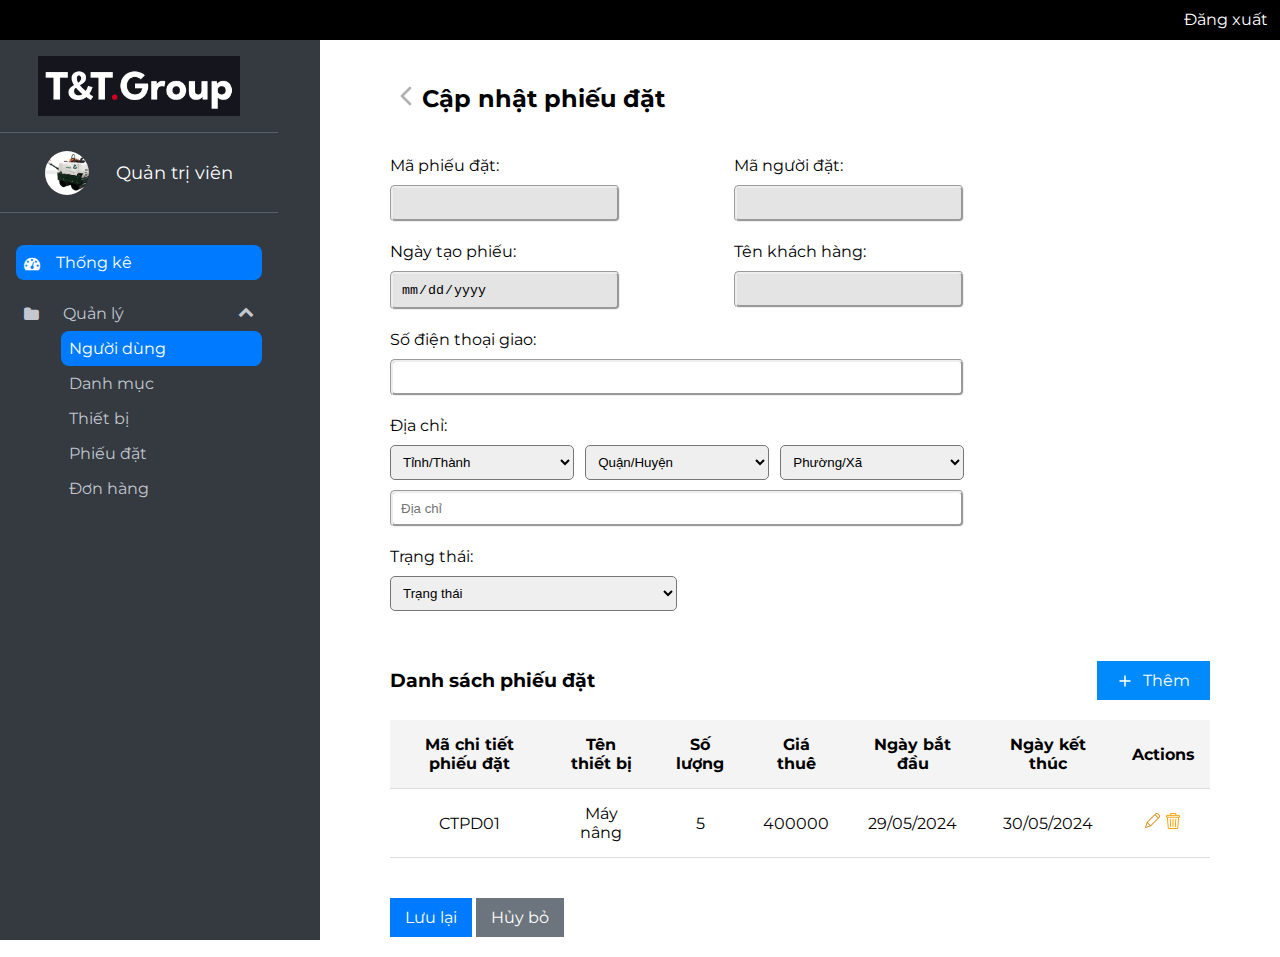
<file: views/capnhatphieudat.html>
<!DOCTYPE html>
<html lang="en">
<head>
    <meta charset="UTF-8">
    <meta name="viewport" content="width=device-width, initial-scale=1.0">
    <title>Equipment List</title>
    <link rel="stylesheet" href="/styles/styles.css">
    <link rel="stylesheet" href="/styles/global.css">
    <link rel="stylesheet" href="/styles/admin_sidebar.css">
    <link rel="stylesheet" href="/styles/dashboard.css">
    <link rel="stylesheet" href="/images/font-awesome-4.7.0/css/font-awesome.min.css">
</head>
<body>
    <header>
        <a>Đăng xuất</a>
    </header>

    <div class="wrapper">
        <aside class="sidebar">
            <div class="sidebar_inner">
                <div class="flex sidebar_logo" href="/"><img height="60px" src="/images/logo1.png" alt=""></div>
                <div class="sidebar_account flex gap--medium">
                    <img src="/images/vidu.png" alt="" width="50px">
                    <span>Quản trị viên</span>
                </div>
    
                <div class="sidebar_actions">
                    <a href="#" class="sidebar_link active">
                        <i class="fa fa-tachometer" aria-hidden="true"></i>
                        Thống kê
                    </a>
                    <div class="sidebar_link_group_container">
                        <p href="#" class="sidebar_link sidebar_link_group_label">
                            <span class="flex gap--medium">
                                <i class="fa fa-folder" aria-hidden="true"></i>
                                Quản lý
                            </span>
                            <i class="dropdown_icon fa fa-chevron-down" aria-hidden="true"></i>
                        </p>
                        <div class="sidebar_link_group">
                            <a class="sidebar_link active" href="#">Người dùng</a>
                            <a class="sidebar_link" href="#">Danh mục</a>
                            <a class="sidebar_link" href="#">Thiết bị</a>
                            <a class="sidebar_link" href="#">Phiếu đặt</a>
                            <a class="sidebar_link" href="#">Đơn hàng</a>
                        </div>
                    </div>
                    
                </div>
            </div>
        </aside>
    
        <div class="main_content">
            <div class="form-container">
                <div class="title">
                    <a><img src="/images/left.png"></a>
                    <h2>Cập nhật phiếu đặt</h2>
                </div>
                
                <form>
                    <div class="form-group inline">
                        <div class="half-width hidden">
                            <label for="ma-phieu-dat">Mã phiếu đặt:</label>
                            <input type="text" id="ma-phieu-dat" name="ma-phieu-dat" readonly>
                        </div>
                        <div class="half-width hidden">
                            <label for="ma-nguoi-dat">Mã người đặt:</label>
                            <input type="text" id="ma-nguoi-dat" name="ma-nguoi-dat" readonly>
                        </div>
                    </div>
                    <div class="form-group inline">
                        <div class="half-width hidden">
                            <label for="ngay-tao">Ngày tạo phiếu:</label>
                            <input type="date" id="ngay-tao" name="ngay-tao" readonly>
                        </div>
                        <div class="half-width hidden">
                            <label for="ten-khach-hang">Tên khách hàng:</label>
                            <input type="text" id="ten-khach-hang" name="ten-khach-hang" readonly>
                        </div>
                    </div>
                    <div class="form-group">
                        <label for="so-dien-thoai">Số điện thoại giao:</label>
                        <input type="text" id="so-dien-thoai" name="so-dien-thoai">
                    </div>
                    <div class="form-group">
                        <label>Địa chỉ:</label>
                        <div class="address-group">
                            <select id="tinh-thanh" name="tinh-thanh">
                                <option value="">Tỉnh/Thành</option>
                                <option value="Đà Nẵng">Đà Nẵng</option>
                            </select>
                            <select id="quan-huyen" name="quan-huyen">
                                <option value="">Quận/Huyện</option>
                                <option value="Hải Châu">Hải Châu</option>
                            </select>
                            <select id="phuong-xa" name="phuong-xa">
                                <option value="">Phường/Xã</option>
                                <option value="Thanh Bình">Thanh Bình</option>
                            </select>
                        </div>
                        <input type="text" id="dia-chi" name="dia-chi" placeholder="Địa chỉ">
                    </div>
                    <div class="form-group">
                        <label for="trang-thai">Trạng thái:</label>
                        <select id="trang-thai" name="trang-thai">
                            <option value="">Trạng thái</option>
                            <option value="">Đang chờ xác nhận</option>
                            <option value="">Đã xác nhận</option>
                        </select>
                    </div>
                    <div class="device-info">
                        <div class="title-and-actions" style="margin-top: 50px;">
                            <h3>Danh sách phiếu đặt</h3>
                            <div class="actions">
                                <a class="add-btn">
                                    <img src="/images/add.png" class="icon">
                                    <span>Thêm</span>
                                </a>
                            </div>
                        </div>
                        <table>
                            <thead>
                                <tr>
                                    <th>Mã chi tiết phiếu đặt</th>
                                    <th>Tên thiết bị</th>
                                    <th>Số lượng</th>
                                    <th>Giá thuê</th>
                                    <th>Ngày bắt đầu</th>
                                    <th>Ngày kết thúc</th>
                                    <th>Actions</th>
                                </tr>
                            </thead>
                            <tbody>
                                <tr>
                                    <td>CTPD01</td>
                                    <td>Máy nâng</td>
                                    <td>5</td>
                                    <td>400000</td>
                                    <td>29/05/2024</td>
                                    <td>30/05/2024</td>
                                    <td>
                                        <button class="edit-btn">
                                            <img src="/images/pen.png">
                                        </button>
                                        <button class="delete-btn">
                                            <img src="/images/bin.png">
                                        </button>
                                    </td>
                                </tr>
                            </tbody>
                        </table>
                    </div>
                    <div class="form-actions">
                        <button type="submit" class="btn-primary">Lưu lại</button>
                        <button type="button" class="btn-secondary">Hủy bỏ</button>
                        
                    </div>
                </form>
            </div>
        </div>
    </div>
    <script src="/js/admin_sidebar.js"></script>
</body>
</html>
</file>
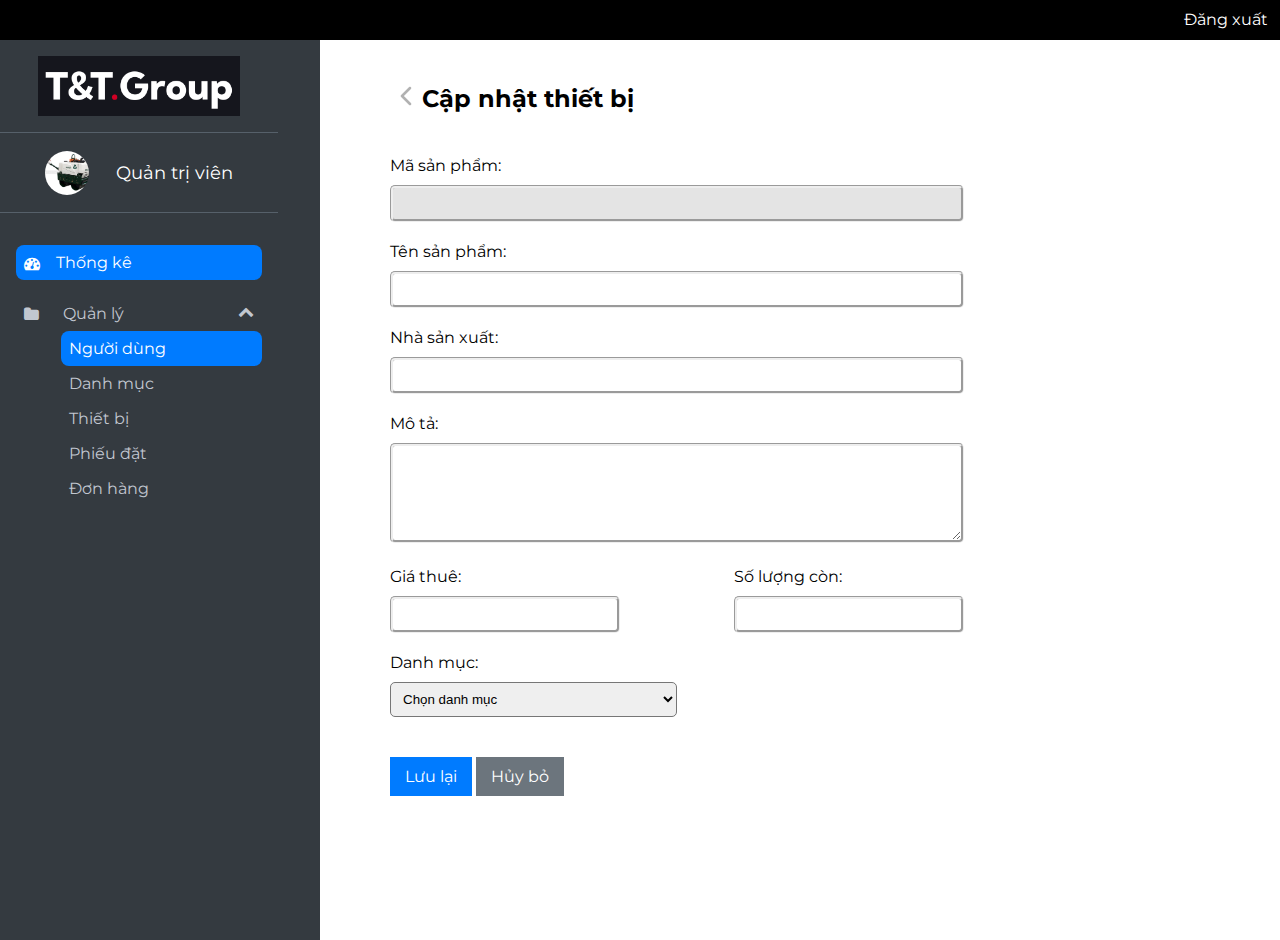
<file: views/capnhatthietbi.html>
<!DOCTYPE html>
<html lang="en">
<head>
    <meta charset="UTF-8">
    <meta name="viewport" content="width=device-width, initial-scale=1.0">
    <title>Equipment List</title>
    <link rel="stylesheet" href="/styles/styles.css">
    <link rel="stylesheet" href="/styles/global.css">
    <link rel="stylesheet" href="/styles/admin_sidebar.css">
    <link rel="stylesheet" href="/styles/dashboard.css">
    <link rel="stylesheet" href="/images/font-awesome-4.7.0/css/font-awesome.min.css">
</head>
<body>
    <header>
        <a>Đăng xuất</a>
    </header>

    <div class="wrapper">
        <aside class="sidebar">
            <div class="sidebar_inner">
                <div class="flex sidebar_logo" href="/"><img height="60px" src="/images/logo1.png" alt=""></div>
                <div class="sidebar_account flex gap--medium">
                    <img src="/images/vidu.png" alt="" width="50px">
                    <span>Quản trị viên</span>
                </div>
    
                <div class="sidebar_actions">
                    <a href="#" class="sidebar_link active">
                        <i class="fa fa-tachometer" aria-hidden="true"></i>
                        Thống kê
                    </a>
                    <div class="sidebar_link_group_container">
                        <p href="#" class="sidebar_link sidebar_link_group_label">
                            <span class="flex gap--medium">
                                <i class="fa fa-folder" aria-hidden="true"></i>
                                Quản lý
                            </span>
                            <i class="dropdown_icon fa fa-chevron-down" aria-hidden="true"></i>
                        </p>
                        <div class="sidebar_link_group">
                            <a class="sidebar_link active" href="#">Người dùng</a>
                            <a class="sidebar_link" href="#">Danh mục</a>
                            <a class="sidebar_link" href="#">Thiết bị</a>
                            <a class="sidebar_link" href="#">Phiếu đặt</a>
                            <a class="sidebar_link" href="#">Đơn hàng</a>
                        </div>
                    </div>
                    
                </div>
            </div>
        </aside>
    
        <div class="main_content">
            <div class="form-container">
                <div class="title">
                    <a><img src="/images/left.png"></a>
                    <h2>Cập nhật thiết bị</h2>
                </div>
                
                <form>
                    <div class="form-group hidden">
                        <label for="ma-san-pham">Mã sản phẩm:</label>
                        <input type="text" id="ma-san-pham" name="ma-san-pham" readonly>
                    </div>
                    <div class="form-group">
                        <label for="ten-san-pham">Tên sản phẩm:</label>
                        <input type="text" id="ten-san-pham" name="ten-san-pham">
                    </div>
                    <div class="form-group">
                        <label for="nha-san-xuat">Nhà sản xuất:</label>
                        <input type="text" id="nha-san-xuat" name="nha-san-xuat">
                    </div>
                    <div class="form-group">
                        <label for="mo-ta">Mô tả:</label>
                        <textarea id="mo-ta" name="mo-ta"></textarea>
                    </div>
                    <div class="form-group inline">
                        <div class="half-width">
                            <label for="gia-thue">Giá thuê:</label>
                            <input type="number" id="gia-thue" name="gia-thue">
                        </div>
                        <div class="half-width">
                            <label for="so-luong-con">Số lượng còn:</label>
                            <input type="number" id="so-luong-con" name="so-luong-con">
                        </div>
                    </div>
                    <div class="form-group">
                        <label for="danh-muc">Danh mục:</label>
                        <select id="danh-muc" name="danh-muc">
                            <option value="">Chọn danh mục</option>

                        </select>
                    </div>
                    <div class="form-actions">
                        <button type="submit" class="btn-primary">Lưu lại</button>
                        <button type="button" class="btn-secondary">Hủy bỏ</button>
                        
                    </div>
                </form>
            </div>
        </div>
    </div>
    <script src="/js/admin_sidebar.js"></script>
</body>
</html>
</file>
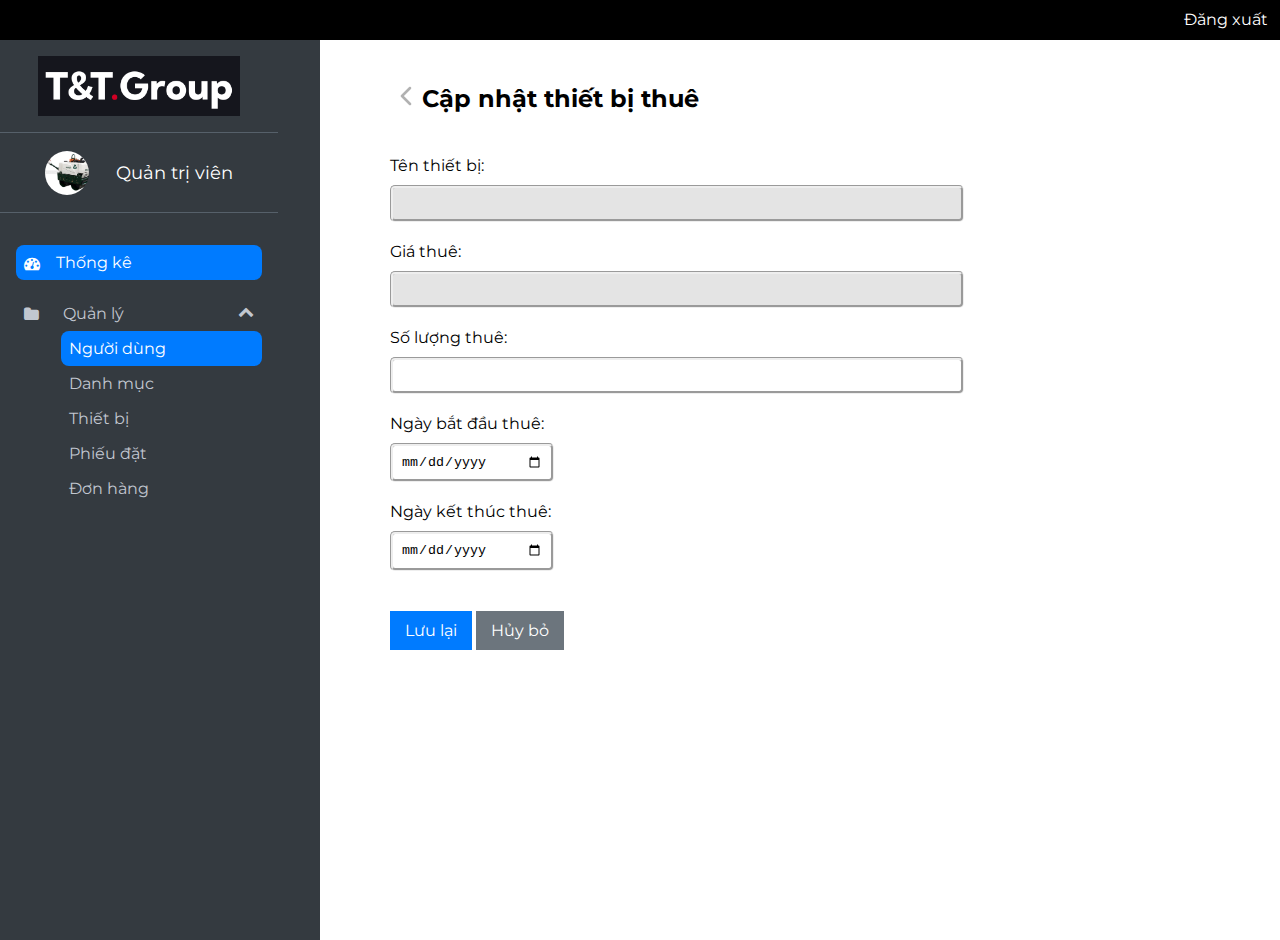
<file: views/capnhatthietbithue.html>
<!DOCTYPE html>
<html lang="en">
<head>
    <meta charset="UTF-8">
    <meta name="viewport" content="width=device-width, initial-scale=1.0">
    <title>Equipment List</title>
    <link rel="stylesheet" href="/styles/styles.css">
    <link rel="stylesheet" href="/styles/global.css">
    <link rel="stylesheet" href="/styles/admin_sidebar.css">
    <link rel="stylesheet" href="/styles/dashboard.css">
    <link rel="stylesheet" href="/images/font-awesome-4.7.0/css/font-awesome.min.css">
</head>
<body>
    <header>
        <a>Đăng xuất</a>
    </header>

    <div class="wrapper">
        <aside class="sidebar">
            <div class="sidebar_inner">
                <div class="flex sidebar_logo" href="/"><img height="60px" src="/images/logo1.png" alt=""></div>
                <div class="sidebar_account flex gap--medium">
                    <img src="/images/vidu.png" alt="" width="50px">
                    <span>Quản trị viên</span>
                </div>
    
                <div class="sidebar_actions">
                    <a href="#" class="sidebar_link active">
                        <i class="fa fa-tachometer" aria-hidden="true"></i>
                        Thống kê
                    </a>
                    <div class="sidebar_link_group_container">
                        <p href="#" class="sidebar_link sidebar_link_group_label">
                            <span class="flex gap--medium">
                                <i class="fa fa-folder" aria-hidden="true"></i>
                                Quản lý
                            </span>
                            <i class="dropdown_icon fa fa-chevron-down" aria-hidden="true"></i>
                        </p>
                        <div class="sidebar_link_group">
                            <a class="sidebar_link active" href="#">Người dùng</a>
                            <a class="sidebar_link" href="#">Danh mục</a>
                            <a class="sidebar_link" href="#">Thiết bị</a>
                            <a class="sidebar_link" href="#">Phiếu đặt</a>
                            <a class="sidebar_link" href="#">Đơn hàng</a>
                        </div>
                    </div>
                    
                </div>
            </div>
        </aside>
    
        <div class="main_content">
            <div class="form-container">
                <div class="title">
                    <a><img src="/images/left.png"></a>
                    <h2>Cập nhật thiết bị thuê</h2>
                </div>
                
                <form>
                    <div class="form-group hidden">
                        <label for="ten-thiet-bi">Tên thiết bị:</label>
                        <input id="ten-thiet-bi" name="ten-thiet-bi" readonly>
                    </div>
                    <div class="form-group hidden">
                        <label for="gia-thue">Giá thuê:</label>
                        <input type="number" id="gia-thue" name="gia-thue" readonly>
                    </div>
                    <div class="form-group">
                        <label for="so-luong">Số lượng thuê:</label>
                        <input type="number" id="so-luong" name="so-luong">
                    </div>
                    <div class="form-group" style="width: 20%;">
                        <label for="ngay-bat-dau">Ngày bắt đầu thuê:</label>
                        <input type="date" id="ngay-bat-dau" name="ngay-bat-dau">
                    </div>
                    <div class="form-group" style="width: 20%;">
                        <label for="ngay-ket-thuc">Ngày kết thúc thuê:</label>
                        <input type="date" id="ngay-ket-thuc" name="ngay-ket-thuc">
                    </div>
                    <div class="form-actions">
                        <button type="submit" class="btn-primary">Lưu lại</button>
                        <button type="button" class="btn-secondary">Hủy bỏ</button>
                        
                    </div>
                </form>
            </div>
        </div>
    </div>
    <script src="/js/admin_sidebar.js"></script>
</body>
</html>
</file>
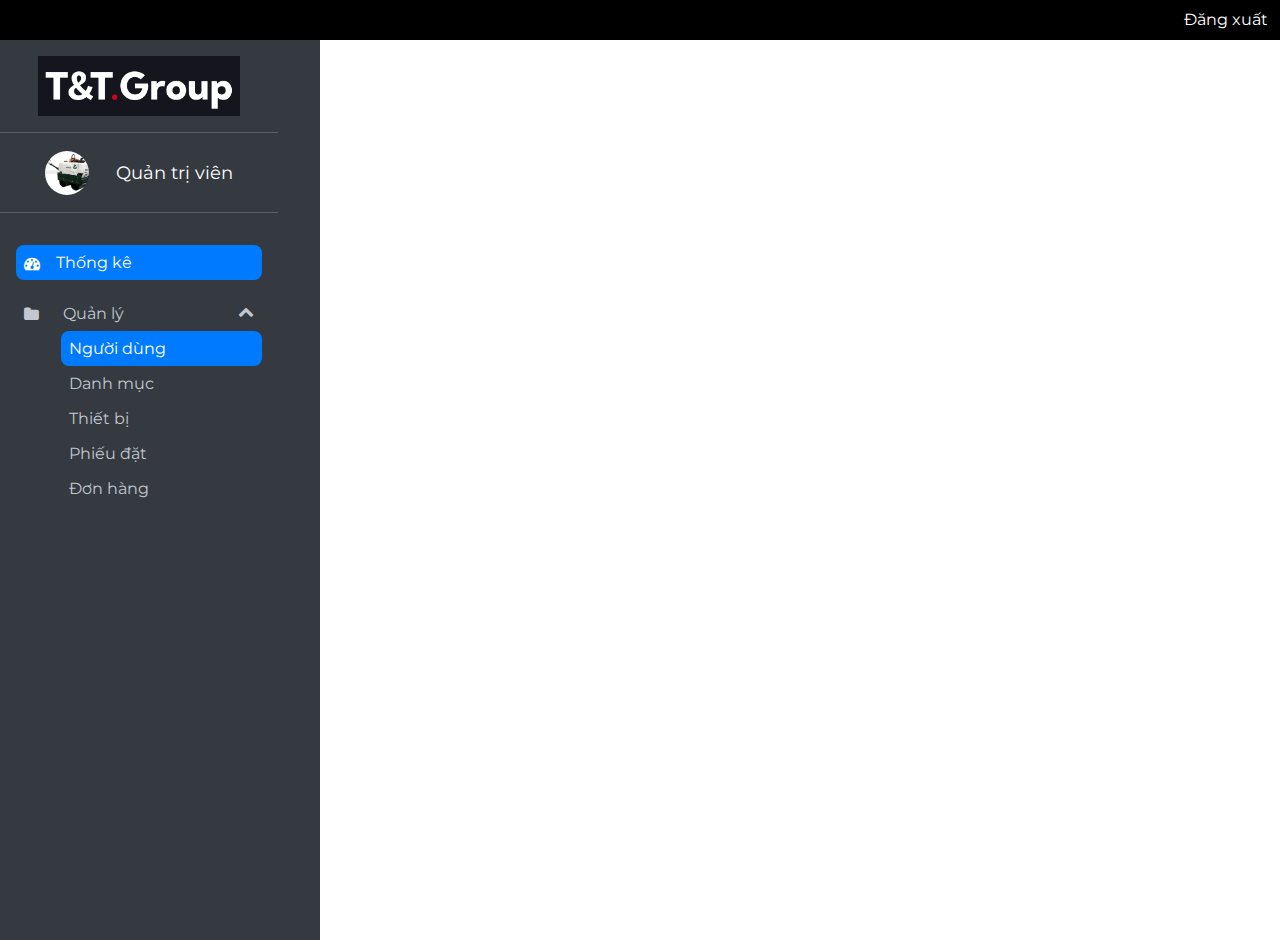
<file: views/dashboard.html>
<!DOCTYPE html>
<html lang="en">
<head>
    <meta charset="UTF-8">
    <meta name="viewport" content="width=device-width, initial-scale=1.0">
    <title>Document</title>
    <link rel="stylesheet" href="/styles/global.css">
    <link rel="stylesheet" href="/styles/admin_sidebar.css">
    <link rel="stylesheet" href="/styles/dashboard.css">
    <link rel="stylesheet" href="/images/font-awesome-4.7.0/css/font-awesome.min.css">

</head>
<body>
    <header>
        <a>Đăng xuất</a>>
    </header>

    <div class="wrapper">
        <aside class="sidebar">
            <div class="sidebar_inner">
                <div class="flex sidebar_logo" href="/"><img height="60px" src="/images/logo1.png" alt=""></div>
                <div class="sidebar_account flex gap--medium">
                    <img src="/images/vidu.png" alt="" width="50px">
                    <span>Quản trị viên</span>
                </div>
    
                <div class="sidebar_actions">
                    <a href="#" class="sidebar_link active">
                        <i class="fa fa-tachometer" aria-hidden="true"></i>
                        Thống kê
                    </a>
                    <div class="sidebar_link_group_container">
                        <p href="#" class="sidebar_link sidebar_link_group_label">
                            <span class="flex gap--medium">
                                <i class="fa fa-folder" aria-hidden="true"></i>
                                Quản lý
                            </span>
                            <i class="dropdown_icon fa fa-chevron-down" aria-hidden="true"></i>
                        </p>
                        <div class="sidebar_link_group">
                            <a class="sidebar_link active" href="#">Người dùng</a>
                            <a class="sidebar_link" href="#">Danh mục</a>
                            <a class="sidebar_link" href="#">Thiết bị</a>
                            <a class="sidebar_link" href="#">Phiếu đặt</a>
                            <a class="sidebar_link" href="#">Đơn hàng</a>
                        </div>
                    </div>
                    
                </div>
            </div>
        </aside>
    
        <div class="main_content">
    
        </div>
    </div>

    
    <script src="/js/admin_sidebar.js"></script>
</body>
</html>
</file>
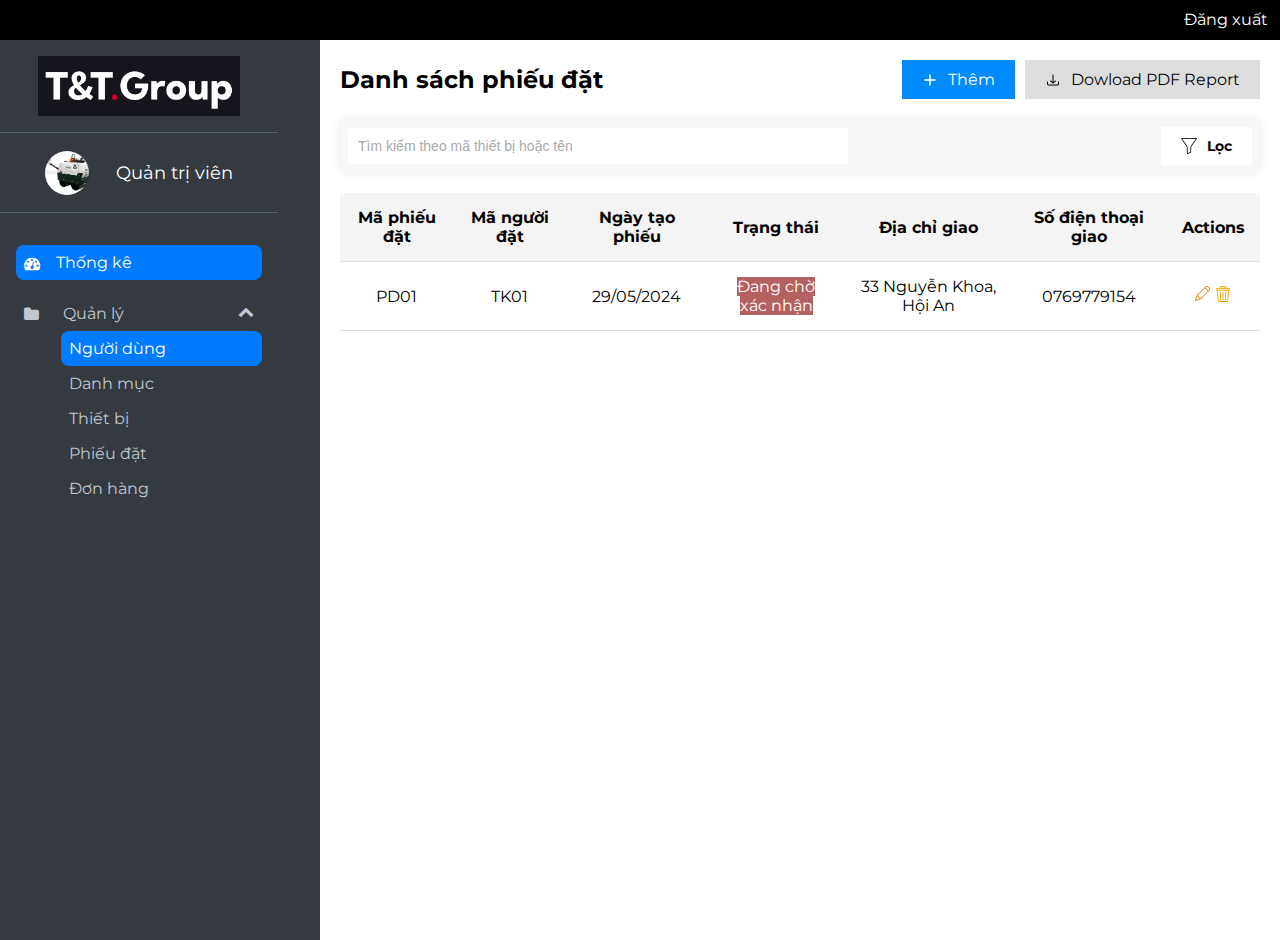
<file: views/phieudat.html>
<!DOCTYPE html>
<html lang="en">
<head>
    <meta charset="UTF-8">
    <meta name="viewport" content="width=device-width, initial-scale=1.0">
    <title>Equipment List</title>
    <link rel="stylesheet" href="/styles/styles.css">
    <link rel="stylesheet" href="/styles/global.css">
    <link rel="stylesheet" href="/styles/admin_sidebar.css">
    <link rel="stylesheet" href="/styles/dashboard.css">
    <link rel="stylesheet" href="/images/font-awesome-4.7.0/css/font-awesome.min.css">
</head>
<body>
    <header>
        <a>Đăng xuất</a>
    </header>

    <div class="wrapper">
        <aside class="sidebar">
            <div class="sidebar_inner">
                <div class="flex sidebar_logo" href="/"><img height="60px" src="/images/logo1.png" alt=""></div>
                <div class="sidebar_account flex gap--medium">
                    <img src="/images/vidu.png" alt="" width="50px">
                    <span>Quản trị viên</span>
                </div>
    
                <div class="sidebar_actions">
                    <a href="#" class="sidebar_link active">
                        <i class="fa fa-tachometer" aria-hidden="true"></i>
                        Thống kê
                    </a>
                    <div class="sidebar_link_group_container">
                        <p href="#" class="sidebar_link sidebar_link_group_label">
                            <span class="flex gap--medium">
                                <i class="fa fa-folder" aria-hidden="true"></i>
                                Quản lý
                            </span>
                            <i class="dropdown_icon fa fa-chevron-down" aria-hidden="true"></i>
                        </p>
                        <div class="sidebar_link_group">
                            <a class="sidebar_link active" href="#">Người dùng</a>
                            <a class="sidebar_link" href="#">Danh mục</a>
                            <a class="sidebar_link" href="#">Thiết bị</a>
                            <a class="sidebar_link" href="#">Phiếu đặt</a>
                            <a class="sidebar_link" href="#">Đơn hàng</a>
                        </div>
                    </div>
                    
                </div>
            </div>
        </aside>
    
        <div class="main_content">
            <div class="title-and-actions">
                <h2>Danh sách phiếu đặt</h2>
                <div class="actions">
                    <a class="add-btn">
                        <img src="/images/add.png" class="icon">
                        <span>Thêm</span>
                    </a>
                    <button class="download-btn">
                        <img src="/images/download.png" class="icon">
                        <span>Dowload PDF Report</span>
                    </button>
                </div>
            </div>
                <div class="search-container">
                    <input type="text" class="search-input" placeholder="Tìm kiếm theo mã thiết bị hoặc tên">
                    <button class="filter-btn" onclick="toggleDropdown()">
                        <img src="/images/filter.png" class="icon">
                        <span>Lọc</span>
                    </button>
                </div>
                <div id="dropdown-filter" class="dropdown-filter-content">
                    <button class="dropdown-filter-item" onclick="toggleDropdownMenu()">
                        <span>Trạng thái</span>
                        <img src="/images/drop-down-arrow.png">
                    </button>
                    <div id="dropdown-menu" class="dropdown-menu">
                        <button class="dropdown-item" style="border-top: none;">Đang chờ xác nhận</button>
                        <button class="dropdown-item" style="border-bottom: none;">Đã xác nhận</button>
                    </div>
                    <input type="date" class="dropdown-filter-item">
                </div>
            <table>
                <thead>
                    <tr>
                        <th>Mã phiếu đặt</th>
                        <th>Mã người đặt</th>
                        <th>Ngày tạo phiếu</th>
                        <th>Trạng thái</th>
                        <th>Địa chỉ giao</th>
                        <th>Số điện thoại giao</th>
                        <th>Actions</th>
                    </tr>
                </thead>
                <tbody>
                    <tr>
                        <td>PD01</td>
                        <td>TK01</td>
                        <td>29/05/2024</td>
                        <td><span>Đang chờ xác nhận</span></td>
                        <td>33 Nguyễn Khoa, Hội An</td>
                        <td>0769779154</td>
                        <td>
                            <button class="edit-btn">
                                <img src="/images/pen.png">
                            </button>
                            <button class="delete-btn">
                                <img src="/images/bin.png">
                            </button>
                        </td>
                    </tr>
                </tbody>
            </table>
        </div>
    </div>
    <script src="/js/script.js"></script>
    <script src="/js/admin_sidebar.js"></script>
</body>
</html>
</file>
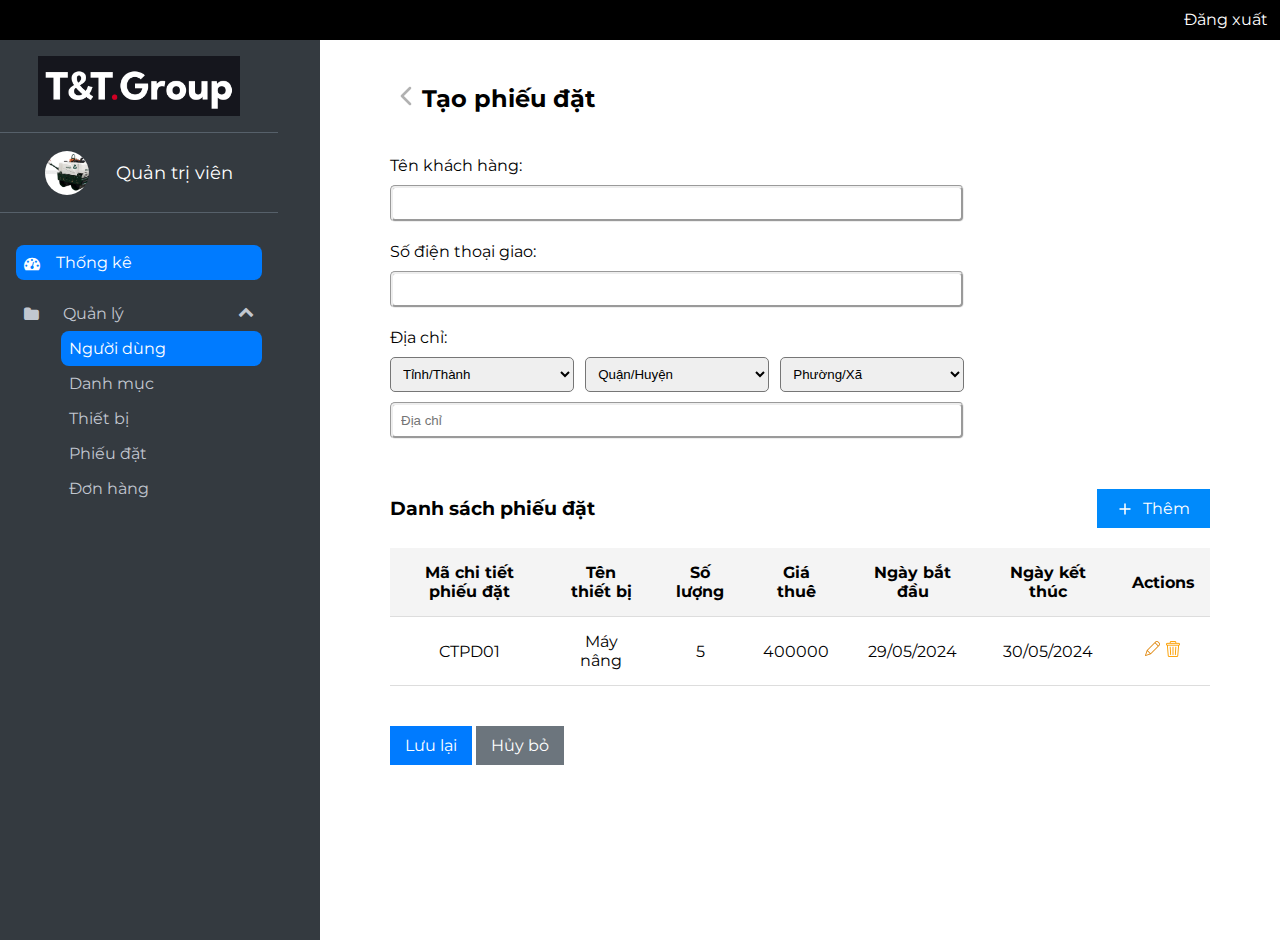
<file: views/taophieudat.html>
<!DOCTYPE html>
<html lang="en">
<head>
    <meta charset="UTF-8">
    <meta name="viewport" content="width=device-width, initial-scale=1.0">
    <title>Equipment List</title>
    <link rel="stylesheet" href="/styles/styles.css">
    <link rel="stylesheet" href="/styles/global.css">
    <link rel="stylesheet" href="/styles/admin_sidebar.css">
    <link rel="stylesheet" href="/styles/dashboard.css">
    <link rel="stylesheet" href="/images/font-awesome-4.7.0/css/font-awesome.min.css">
</head>
<body>
    <header>
        <a>Đăng xuất</a>
    </header>

    <div class="wrapper">
        <aside class="sidebar">
            <div class="sidebar_inner">
                <div class="flex sidebar_logo" href="/"><img height="60px" src="/images/logo1.png" alt=""></div>
                <div class="sidebar_account flex gap--medium">
                    <img src="/images/vidu.png" alt="" width="50px">
                    <span>Quản trị viên</span>
                </div>
    
                <div class="sidebar_actions">
                    <a href="#" class="sidebar_link active">
                        <i class="fa fa-tachometer" aria-hidden="true"></i>
                        Thống kê
                    </a>
                    <div class="sidebar_link_group_container">
                        <p href="#" class="sidebar_link sidebar_link_group_label">
                            <span class="flex gap--medium">
                                <i class="fa fa-folder" aria-hidden="true"></i>
                                Quản lý
                            </span>
                            <i class="dropdown_icon fa fa-chevron-down" aria-hidden="true"></i>
                        </p>
                        <div class="sidebar_link_group">
                            <a class="sidebar_link active" href="#">Người dùng</a>
                            <a class="sidebar_link" href="#">Danh mục</a>
                            <a class="sidebar_link" href="#">Thiết bị</a>
                            <a class="sidebar_link" href="#">Phiếu đặt</a>
                            <a class="sidebar_link" href="#">Đơn hàng</a>
                        </div>
                    </div>
                    
                </div>
            </div>
        </aside>
    
        <div class="main_content">
            <div class="form-container">
                <div class="title">
                    <a><img src="/images/left.png"></a>
                    <h2>Tạo phiếu đặt</h2>
                </div>
                
                <form>
                    <div class="form-group">
                        <label for="ten-san-pham">Tên khách hàng:</label>
                        <input type="text" id="ten-san-pham" name="ten-san-pham">
                    </div>
                    <div class="form-group">
                        <label for="so-dien-thoai">Số điện thoại giao:</label>
                        <input type="text" id="so-dien-thoai" name="so-dien-thoai">
                    </div>
                    <div class="form-group">
                        <label>Địa chỉ:</label>
                        <div class="address-group">
                            <select id="tinh-thanh" name="tinh-thanh">
                                <option value="">Tỉnh/Thành</option>
                                <option value="Đà Nẵng">Đà Nẵng</option>
                            </select>
                            <select id="quan-huyen" name="quan-huyen">
                                <option value="">Quận/Huyện</option>
                                <option value="Hải Châu">Hải Châu</option>
                            </select>
                            <select id="phuong-xa" name="phuong-xa">
                                <option value="">Phường/Xã</option>
                                <option value="Thanh Bình">Thanh Bình</option>
                            </select>
                        </div>
                        <input type="text" id="dia-chi" name="dia-chi" placeholder="Địa chỉ">
                    </div>
                    <div class="device-info">
                        <div class="title-and-actions" style="margin-top: 50px;">
                            <h3>Danh sách phiếu đặt</h3>
                            <div class="actions">
                                <a class="add-btn">
                                    <img src="/images/add.png" class="icon">
                                    <span>Thêm</span>
                                </a>
                            </div>
                        </div>
                        <table>
                            <thead>
                                <tr>
                                    <th>Mã chi tiết phiếu đặt</th>
                                    <th>Tên thiết bị</th>
                                    <th>Số lượng</th>
                                    <th>Giá thuê</th>
                                    <th>Ngày bắt đầu</th>
                                    <th>Ngày kết thúc</th>
                                    <th>Actions</th>
                                </tr>
                            </thead>
                            <tbody>
                                <tr>
                                    <td>CTPD01</td>
                                    <td>Máy nâng</td>
                                    <td>5</td>
                                    <td>400000</td>
                                    <td>29/05/2024</td>
                                    <td>30/05/2024</td>
                                    <td>
                                        <button class="edit-btn">
                                            <img src="/images/pen.png">
                                        </button>
                                        <button class="delete-btn">
                                            <img src="/images/bin.png">
                                        </button>
                                    </td>
                                </tr>
                            </tbody>
                        </table>
                    </div>
                    <div class="form-actions">
                        <button type="submit" class="btn-primary">Lưu lại</button>
                        <button type="button" class="btn-secondary">Hủy bỏ</button>
                        
                    </div>
                </form>
            </div>
        </div>
    </div>
    <script src="/js/admin_sidebar.js"></script>
</body>
</html>
</file>
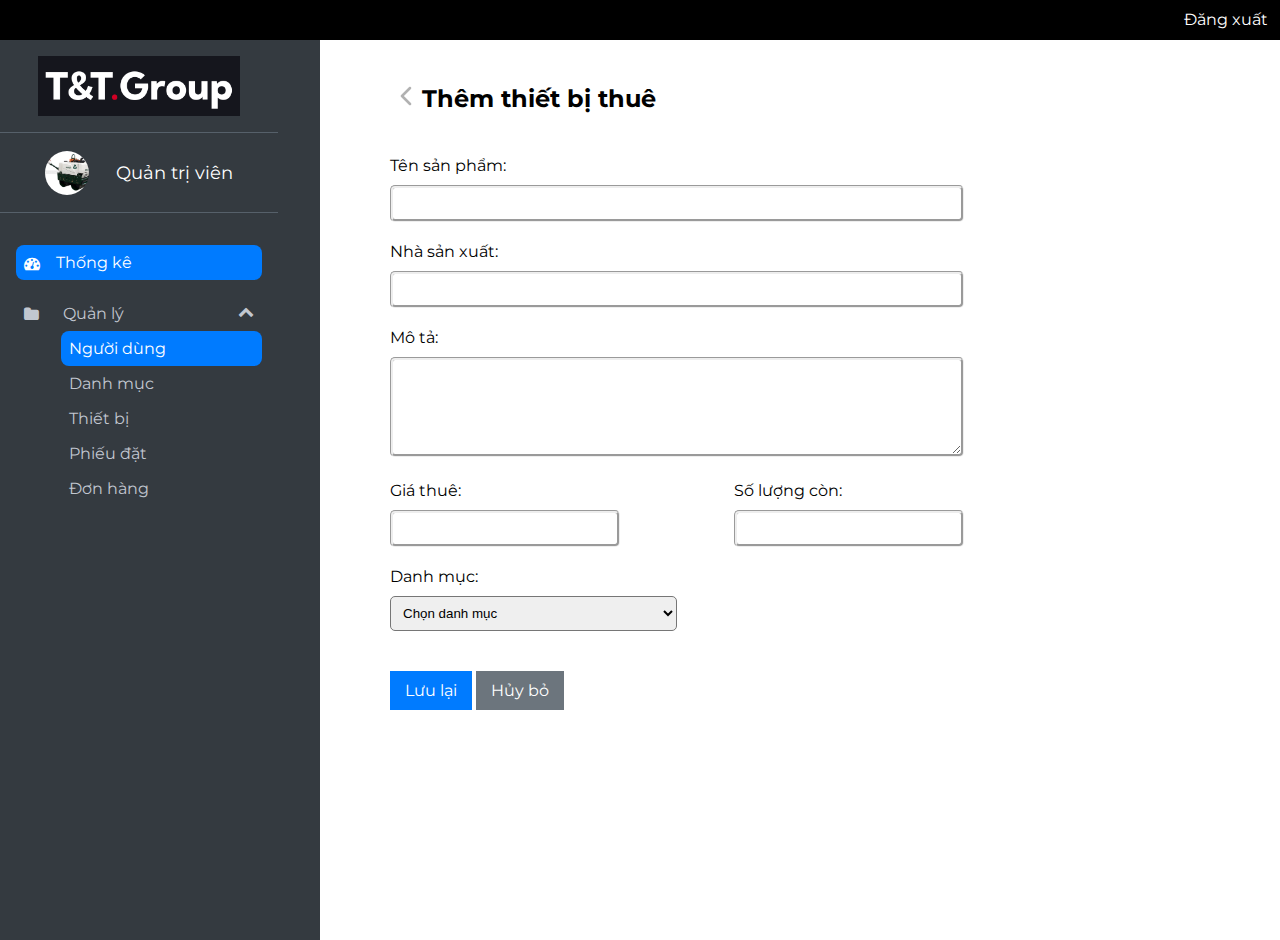
<file: views/themthietbi.html>
<!DOCTYPE html>
<html lang="en">
<head>
    <meta charset="UTF-8">
    <meta name="viewport" content="width=device-width, initial-scale=1.0">
    <title>Equipment List</title>
    <link rel="stylesheet" href="/styles/styles.css">
    <link rel="stylesheet" href="/styles/global.css">
    <link rel="stylesheet" href="/styles/admin_sidebar.css">
    <link rel="stylesheet" href="/styles/dashboard.css">
    <link rel="stylesheet" href="/images/font-awesome-4.7.0/css/font-awesome.min.css">
</head>
<body>
    <header>
        <a>Đăng xuất</a>
    </header>

    <div class="wrapper">
        <aside class="sidebar">
            <div class="sidebar_inner">
                <div class="flex sidebar_logo" href="/"><img height="60px" src="/images/logo1.png" alt=""></div>
                <div class="sidebar_account flex gap--medium">
                    <img src="/images/vidu.png" alt="" width="50px">
                    <span>Quản trị viên</span>
                </div>
    
                <div class="sidebar_actions">
                    <a href="#" class="sidebar_link active">
                        <i class="fa fa-tachometer" aria-hidden="true"></i>
                        Thống kê
                    </a>
                    <div class="sidebar_link_group_container">
                        <p href="#" class="sidebar_link sidebar_link_group_label">
                            <span class="flex gap--medium">
                                <i class="fa fa-folder" aria-hidden="true"></i>
                                Quản lý
                            </span>
                            <i class="dropdown_icon fa fa-chevron-down" aria-hidden="true"></i>
                        </p>
                        <div class="sidebar_link_group">
                            <a class="sidebar_link active" href="#">Người dùng</a>
                            <a class="sidebar_link" href="#">Danh mục</a>
                            <a class="sidebar_link" href="#">Thiết bị</a>
                            <a class="sidebar_link" href="#">Phiếu đặt</a>
                            <a class="sidebar_link" href="#">Đơn hàng</a>
                        </div>
                    </div>
                    
                </div>
            </div>
        </aside>
    
        <div class="main_content">
            <div class="form-container">
                <div class="title">
                    <a><img src="/images/left.png"></a>
                    <h2>Thêm thiết bị thuê</h2>
                </div>
                
                <form>
                    <div class="form-group">
                        <label for="ten-san-pham">Tên sản phẩm:</label>
                        <input type="text" id="ten-san-pham" name="ten-san-pham">
                    </div>
                    <div class="form-group">
                        <label for="nha-san-xuat">Nhà sản xuất:</label>
                        <input type="text" id="nha-san-xuat" name="nha-san-xuat">
                    </div>
                    <div class="form-group">
                        <label for="mo-ta">Mô tả:</label>
                        <textarea id="mo-ta" name="mo-ta"></textarea>
                    </div>
                    <div class="form-group inline">
                        <div class="half-width">
                            <label for="gia-thue">Giá thuê:</label>
                            <input type="number" id="gia-thue" name="gia-thue">
                        </div>
                        <div class="half-width">
                            <label for="so-luong-con">Số lượng còn:</label>
                            <input type="number" id="so-luong-con" name="so-luong-con">
                        </div>
                    </div>
                    <div class="form-group">
                        <label for="danh-muc">Danh mục:</label>
                        <select id="danh-muc" name="danh-muc">
                            <option value="">Chọn danh mục</option>

                        </select>
                    </div>
                    <div class="form-actions">
                        <button type="submit" class="btn-primary">Lưu lại</button>
                        <button type="button" class="btn-secondary">Hủy bỏ</button>
                        
                    </div>
                </form>
            </div>
        </div>
    </div>
    <script src="/js/admin_sidebar.js"></script>
</body>
</html>
</file>
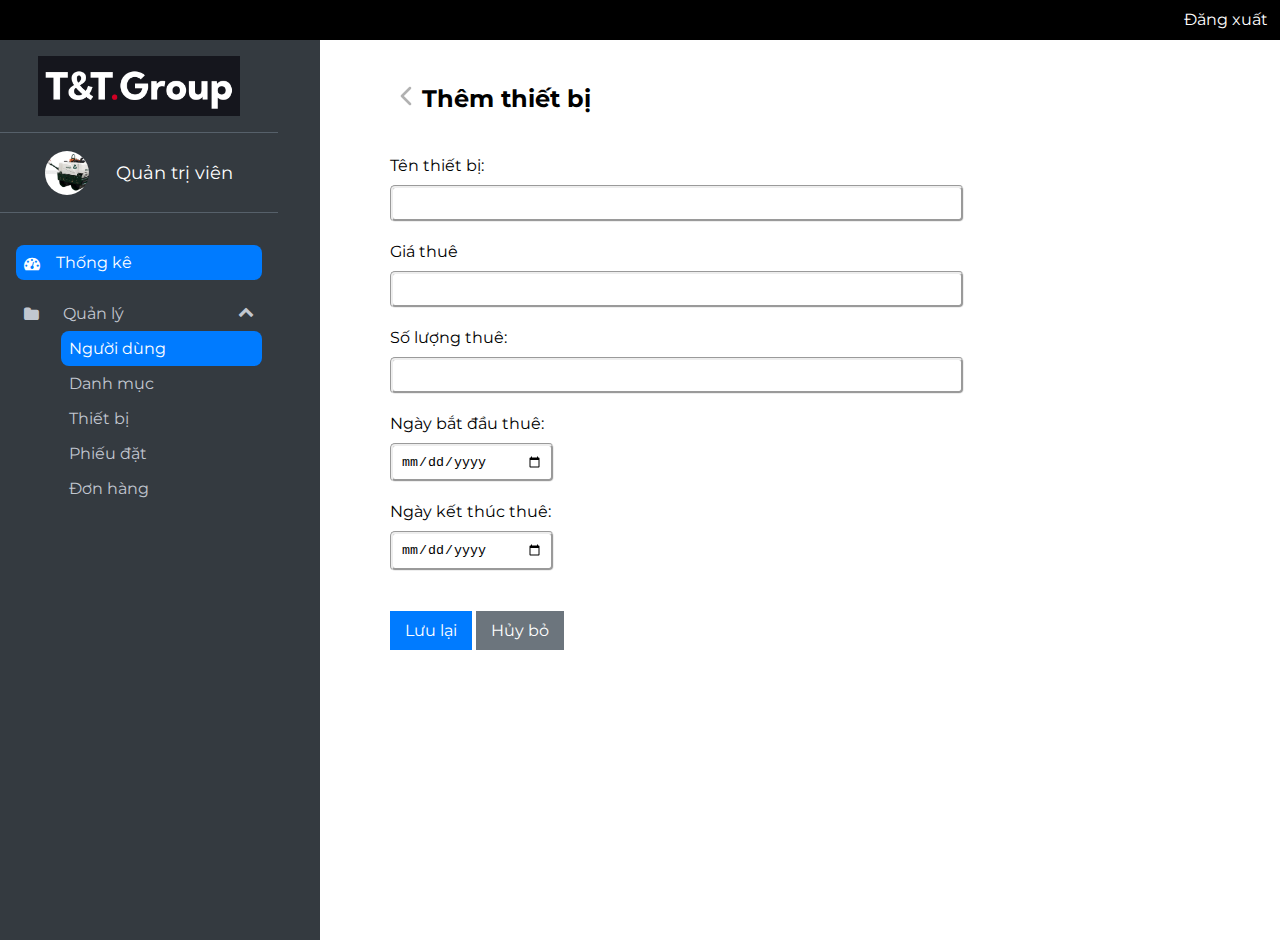
<file: views/themthietbithue.html>
<!DOCTYPE html>
<html lang="en">
<head>
    <meta charset="UTF-8">
    <meta name="viewport" content="width=device-width, initial-scale=1.0">
    <title>Equipment List</title>
    <link rel="stylesheet" href="/styles/styles.css">
    <link rel="stylesheet" href="/styles/global.css">
    <link rel="stylesheet" href="/styles/admin_sidebar.css">
    <link rel="stylesheet" href="/styles/dashboard.css">
    <link rel="stylesheet" href="/images/font-awesome-4.7.0/css/font-awesome.min.css">
</head>
<body>
    <header>
        <a>Đăng xuất</a>
    </header>

    <div class="wrapper">
        <aside class="sidebar">
            <div class="sidebar_inner">
                <div class="flex sidebar_logo" href="/"><img height="60px" src="/images/logo1.png" alt=""></div>
                <div class="sidebar_account flex gap--medium">
                    <img src="/images/vidu.png" alt="" width="50px">
                    <span>Quản trị viên</span>
                </div>
    
                <div class="sidebar_actions">
                    <a href="#" class="sidebar_link active">
                        <i class="fa fa-tachometer" aria-hidden="true"></i>
                        Thống kê
                    </a>
                    <div class="sidebar_link_group_container">
                        <p href="#" class="sidebar_link sidebar_link_group_label">
                            <span class="flex gap--medium">
                                <i class="fa fa-folder" aria-hidden="true"></i>
                                Quản lý
                            </span>
                            <i class="dropdown_icon fa fa-chevron-down" aria-hidden="true"></i>
                        </p>
                        <div class="sidebar_link_group">
                            <a class="sidebar_link active" href="#">Người dùng</a>
                            <a class="sidebar_link" href="#">Danh mục</a>
                            <a class="sidebar_link" href="#">Thiết bị</a>
                            <a class="sidebar_link" href="#">Phiếu đặt</a>
                            <a class="sidebar_link" href="#">Đơn hàng</a>
                        </div>
                    </div>
                    
                </div>
            </div>
        </aside>
    
        <div class="main_content">
            <div class="form-container">
                <div class="title">
                    <a><img src="/images/left.png"></a>
                    <h2>Thêm thiết bị</h2>
                </div>
                
                <form>
                    <div class="form-group">
                        <label for="ten-thiet-bi">Tên thiết bị:</label>
                        <input list="thiet-bi" id="ten-thiet-bi" name="ten-thiet-bi">
                        <datalist id="thiet-bi">
                            <option value="Chrome">
                            <option value="Firefox">
                            <option value="Safari">
                            <option value="Edge">
                            <option value="Opera">
                        </datalist>
                    </div>
                    <div class="form-group">
                        <label for="gia-thue">Giá thuê</label>
                        <input type="number" id="gia-thue" name="gia-thue">
                    </div>
                    <div class="form-group">
                        <label for="so-luong">Số lượng thuê:</label>
                        <input type="number" id="so-luong" name="so-luong">
                    </div>
                    <div class="form-group" style="width: 20%;">
                        <label for="ngay-bat-dau">Ngày bắt đầu thuê:</label>
                        <input type="date" id="ngay-bat-dau" name="ngay-bat-dau">
                    </div>
                    <div class="form-group" style="width: 20%;">
                        <label for="ngay-ket-thuc">Ngày kết thúc thuê:</label>
                        <input type="date" id="ngay-ket-thuc" name="ngay-ket-thuc">
                    </div>
                    <div class="form-actions">
                        <button type="submit" class="btn-primary">Lưu lại</button>
                        <button type="button" class="btn-secondary">Hủy bỏ</button>
                        
                    </div>
                </form>
            </div>
        </div>
    </div>
    <script src="/js/admin_sidebar.js"></script>
</body>
</html>
</file>
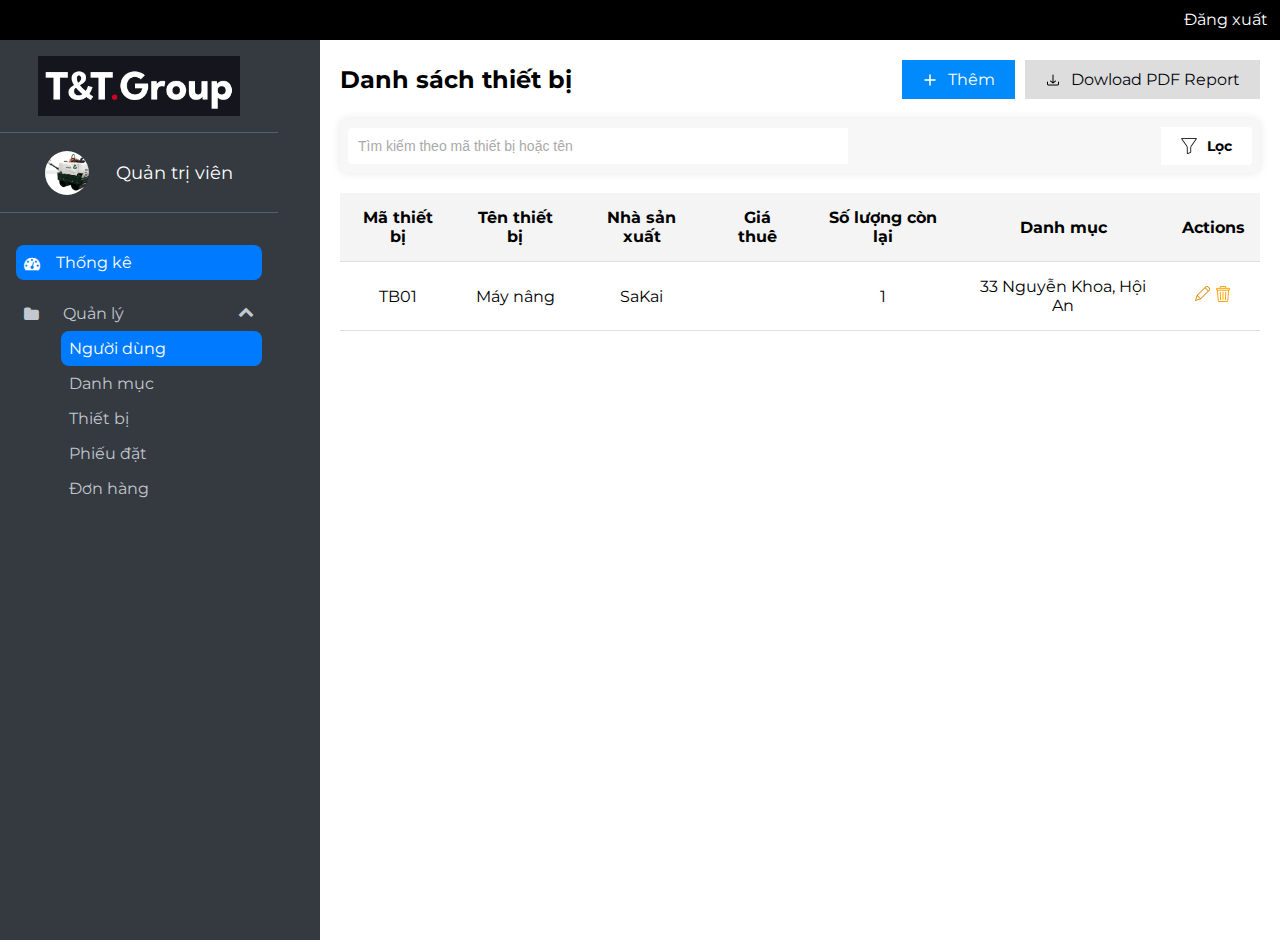
<file: views/thietbi.html>
<!DOCTYPE html>
<html lang="en">
<head>
    <meta charset="UTF-8">
    <meta name="viewport" content="width=device-width, initial-scale=1.0">
    <title>Equipment List</title>
    <link rel="stylesheet" href="/styles/styles.css">
    <link rel="stylesheet" href="/styles/global.css">
    <link rel="stylesheet" href="/styles/admin_sidebar.css">
    <link rel="stylesheet" href="/styles/dashboard.css">
    <link rel="stylesheet" href="/images/font-awesome-4.7.0/css/font-awesome.min.css">
</head>
<body>
    <header>
        <a>Đăng xuất</a>
    </header>

    <div class="wrapper">
        <aside class="sidebar">
            <div class="sidebar_inner">
                <div class="flex sidebar_logo" href="/"><img height="60px" src="/images/logo1.png" alt=""></div>
                <div class="sidebar_account flex gap--medium">
                    <img src="/images/vidu.png" alt="" width="50px">
                    <span>Quản trị viên</span>
                </div>
    
                <div class="sidebar_actions">
                    <a href="#" class="sidebar_link active">
                        <i class="fa fa-tachometer" aria-hidden="true"></i>
                        Thống kê
                    </a>
                    <div class="sidebar_link_group_container">
                        <p href="#" class="sidebar_link sidebar_link_group_label">
                            <span class="flex gap--medium">
                                <i class="fa fa-folder" aria-hidden="true"></i>
                                Quản lý
                            </span>
                            <i class="dropdown_icon fa fa-chevron-down" aria-hidden="true"></i>
                        </p>
                        <div class="sidebar_link_group">
                            <a class="sidebar_link active" href="#">Người dùng</a>
                            <a class="sidebar_link" href="#">Danh mục</a>
                            <a class="sidebar_link" href="#">Thiết bị</a>
                            <a class="sidebar_link" href="#">Phiếu đặt</a>
                            <a class="sidebar_link" href="#">Đơn hàng</a>
                        </div>
                    </div>
                    
                </div>
            </div>
        </aside>
    
        <div class="main_content">
            <div class="title-and-actions">
                <h2>Danh sách thiết bị</h2>
                <div class="actions">
                    <a class="add-btn">
                        <img src="/images/add.png" class="icon">
                        <span>Thêm</span>
                    </a>
                    <button class="download-btn">
                        <img src="/images/download.png" class="icon">
                        <span>Dowload PDF Report</span>
                    </button>
                </div>
            </div>
                <div class="search-container">
                    <input type="text" class="search-input" placeholder="Tìm kiếm theo mã thiết bị hoặc tên">
                    <button class="filter-btn" onclick="toggleDropdown()">
                        <img src="/images/filter.png" class="icon">
                        <span>Lọc</span>
                    </button>
                </div>
                <div id="dropdown-filter" class="dropdown-filter-content">
                    <button class="dropdown-filter-item" onclick="toggleDropdownMenu()">
                        <span>Danh mục</span>
                        <img src="/images/drop-down-arrow.png">
                    </button>
                    <div id="dropdown-menu" class="dropdown-menu">
                        <button class="dropdown-item" style="border-top: none;">Danh mục 1</button>
                        <button class="dropdown-item">Danh mục 2</button>
                        <button class="dropdown-item" style="border-bottom: none;">Danh mục 3</button>
                    </div>
                </div>
            <table>
                <thead>
                    <tr>
                        <th>Mã thiết bị</th>
                        <th>Tên thiết bị</th>
                        <th>Nhà sản xuất</th>
                        <th>Giá thuê</th>
                        <th>Số lượng còn lại</th>
                        <th>Danh mục</th>
                        <th>Actions</th>
                    </tr>
                </thead>
                <tbody>
                    <tr>
                        <td>TB01</td>
                        <td>Máy nâng</td>
                        <td>SaKai</td>
                        <td></td>
                        <td>1</td>
                        <td>33 Nguyễn Khoa, Hội An</td>
                        <td>
                            <button class="edit-btn">
                                <img src="/images/pen.png">
                            </button>
                            <button class="delete-btn">
                                <img src="/images/bin.png">
                            </button>
                        </td>
                    </tr>
                </tbody>
            </table>
        </div>
    </div>
    <script src="/js/script.js"></script>
    <script src="/js/admin_sidebar.js"></script>
</body>
</html>
</file>
<file: styles/styles.css>
.main_content {
    flex: 1;
    padding: 20px;
}
.content {
    margin-top: 20px;
}

.title-and-actions {
    display: flex;
    justify-content: space-between;
    align-items: center;
}

.actions {
    display: flex;
}

.actions .add-btn,
.actions .download-btn {
    display: flex;
    align-items: center;
    justify-content: space-between;
    padding: 10px 20px;
    background-color: #008afb;
    color: #fff;
    border: none;
    cursor: pointer;
    margin-left: 10px;
}
.actions .download-btn{
    background-color: #ddd;
    color: #01040b;
}
.icon{
    padding-right: 10px;
}

.search-container {
    display: flex;
    align-items: center;
    justify-content: space-between;
    background-color: #f7f7f7;
    border-radius: 8px;
    padding: 8px;
    box-shadow: 0 0 10px rgba(0, 0, 0, 0.1);
    margin-top: 20px;
}

.search-input {
    border: none;
    padding: 10px;
    border-radius: 4px 0 0 4px;
    outline: none;
    font-size: 14px;
    width: 500px;
    color: #333;
}

.search-input::placeholder {
    color: #aaa;
}

.filter-btn {
    display: flex;
    align-items: center;
    justify-content: space-between;
    padding: 10px 20px;
    background-color: #fff;
    color: #020202;
    border: none;
    border-radius: 0 4px 4px 0;
    cursor: pointer;
    font-size: 14px;
    font-weight: bold;
    box-shadow: none;
}

.dropdown-filter-content {
    display: none;
    background-color: #fff;
    box-shadow: 0 8px 16px rgba(0, 0, 0, 0.2);
    border-radius: 0 0 8px 8px;
    margin-top: 20px;
    padding: 8px;
}

.dropdown-filter-content .dropdown-filter-item {
    padding: 12px 16px;
    cursor: pointer;
    border-radius: 20px;
    border: 0.5px;
    background-color: #f1f1f1;
    position: relative;
}
.dropdown-filter-content .dropdown-filter-item span{
    margin-right: 5px;
}
.dropdown-filter-content .dropdown-filter-item:hover {
    background-color: #f1f1f1;
}
.dropdown-menu {
    display: none;
    flex-direction: column;
    position: absolute;
    border-radius: 10px;
    box-shadow: 0 4px 8px rgba(0, 0, 0, 0.1);
}
.dropdown-menu .dropdown-item {
    text-align: left;
    padding: 12px 16px;
    cursor: pointer;
    border: 0.5px;
    background-color: #fff;
    border-bottom: 0.1px solid #cbcbcb;

}

.dropdown-menu .dropdown-item:hover {
    background-color: #dadada;
}
table {
    width: 100%;
    border-collapse: collapse;
    margin-top: 20px;
}

th, td {
    padding: 15px;
    border-bottom: 1px solid #ddd;
    text-align: center;
}

th {
    background-color: #f4f4f4;
}

.edit-btn, .delete-btn {
    background: none;
    border: none;
    cursor: pointer;
}


.form-container {
    padding: 20px 50px;
}
.form-container .title {
    display: flex;
    align-items: center;
    margin-bottom: 40px;
}
.form-group {
    margin-bottom: 20px;
    width: 70%;
}
.form-group label {
    display: block;
    margin-bottom: 10px;
}

.form-group input, .form-group textarea {
    width: 100%;
    padding: 8px;
    border: groove;
    border-radius: 5px;
}
.hidden input{
    background-color: #e4e4e4;
    border: groove;
    border-radius: 5px;
}
.form-group select{
    width: 50%;
    padding: 8px;
    border-radius: 5px;
    cursor: pointer;
}
.form-group textarea {
    height: 100px;
}
.inline{
    display: flex;
    justify-content: space-between;

}
.form-group .half-width {
    width: 40%;
}   
.form-group .half-width:first-child {
    margin-right: 4%;
}
.form-actions {
    text-align: left;
    margin-top: 40px;
}
.form-actions button {
    padding: 10px 15px;
    font-size: 16px;
    cursor: pointer;
    
}
.form-actions .btn-primary {
    background-color: #007bff;
    color: white;
    border: none;
}
.form-actions .btn-secondary {
    background-color: #6c757d;
    color: white;
    border: none;
}
.address-group {
    display: flex;
    justify-content: space-between;
    margin-bottom: 10px;
}
.address-group select, .address-group input {
    width: 32%;
}
</file>
<file: styles/global.css>
@import url('https://fonts.googleapis.com/css2?family=Montserrat:ital,wght@0,100..900;1,100..900&display=swap');
:root {
    font-family: "Montserrat", sans-serif;
    font-weight: 400;
    font-style: normal;
    --z-index-header: 100;
    --z-index-chatbox: 150;
    --z-index-overlay: 160;
    --z-index-cart: 200;
    --z-index-auth-form: 300;
}

* {
    margin: 0;
    padding: 0;
    box-sizing: border-box;
}

.flex {
    display: flex;
    align-items: center;
}

.gap--small {
    gap: 0.5em;
}

.gap--medium {
    gap: 1.5em;
}

a,
button {
    font-size: inherit;
    font-family: "Montserrat", sans-serif;
    cursor: pointer;
}
.body {
    min-height: 110vh;
}
.text-center {
    text-align: center;
}
.bold {
    font-weight: bold;
}
.line-through {
    text-decoration: line-through;
}
.red-text {
    color: #D10024;
}
</file>
<file: styles/admin_sidebar.css>
.wrapper {
    display: flex;
}
.sidebar {
    background-color: #343A40;
    width:320px;
    height: 100vh;
    overflow: auto;
    flex-shrink: 0;
    transition: 0.5s;
}

.sidebar.hide {
    width: 0;
}

.sidebar_inner {
    padding: 1em 0;
    display: flex;
    flex-direction: column;
    gap: 1em;
    width: calc(18em - 10px);
}

.sidebar a {
    text-decoration: none;
}

.sidebar_logo {
    color: #B69352;
    font-weight: 700;
    font-size: 1.25rem;
    justify-content: center;
}

.sidebar_account {
    padding: 1em;
    border-block: 1.5px solid #56606A;
    display: flex;
    height: max-content;
    justify-content: center;
    color: white;
    font-size: 1.1rem;
}

.sidebar_account img {
    height: 2.5em;
    width: 2.5em;
    object-fit: cover;
    border-radius: 50%;
    overflow: hidden;
}

.sidebar_actions {
    display: grid;
    gap: 1em;
    padding: 1em;
}

.sidebar_link {
    padding: 0.5em;
    border-radius: 0.5em;
    display: flex;
    align-items: center;
    gap: 1em;
    color: #C2C7D0;
}

.sidebar_link_group_label {
    align-items: center;
    justify-content: space-between;
    cursor: pointer;
    user-select: none;
    color: #C2C7D0;
}

.sidebar_link.active {
    background-color: #007BFF;
    color: white;
}

.sidebar_link_group {
    padding-inline-start: 2.8em;
    overflow: hidden;
    transition: 0.5s;
    height: 0;
}

.sidebar_link_group_container.active .sidebar_link_group {
    height: 12em;
}

.sidebar_link_group_container .sidebar_link_group_label .dropdown_icon {
    transition: 0.5s;
}

.sidebar_link_group_container.active .sidebar_link_group_label .dropdown_icon {
    transform: rotate(180deg);
}

.main_content {
    width: 100%;
    height: 100vh;
}
</file>
<file: styles/dashboard.css>
header {
    height: 40px;
    background-color: #000000;
}

header a {
    color: #fff;
    cursor: pointer;
    line-height: 40px;
    float: right;
    margin-right: 12px;
}
</file>
